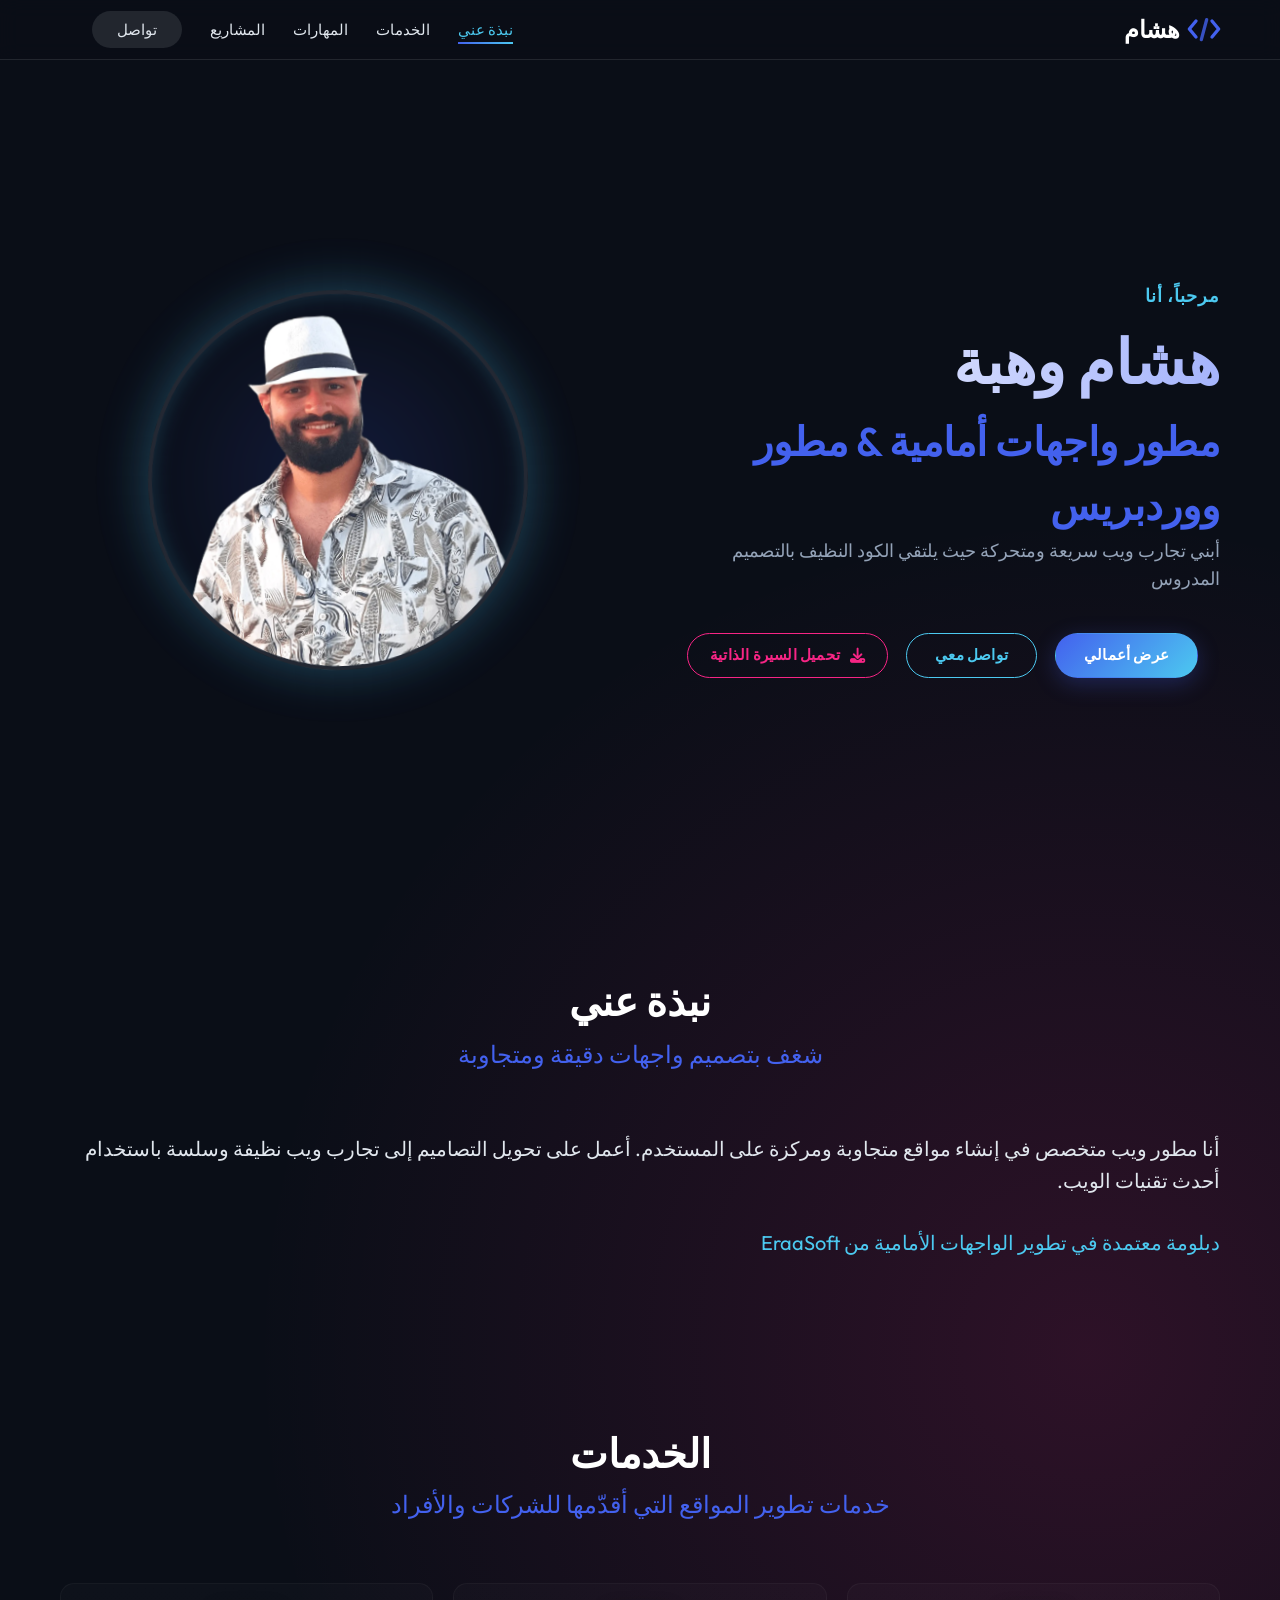
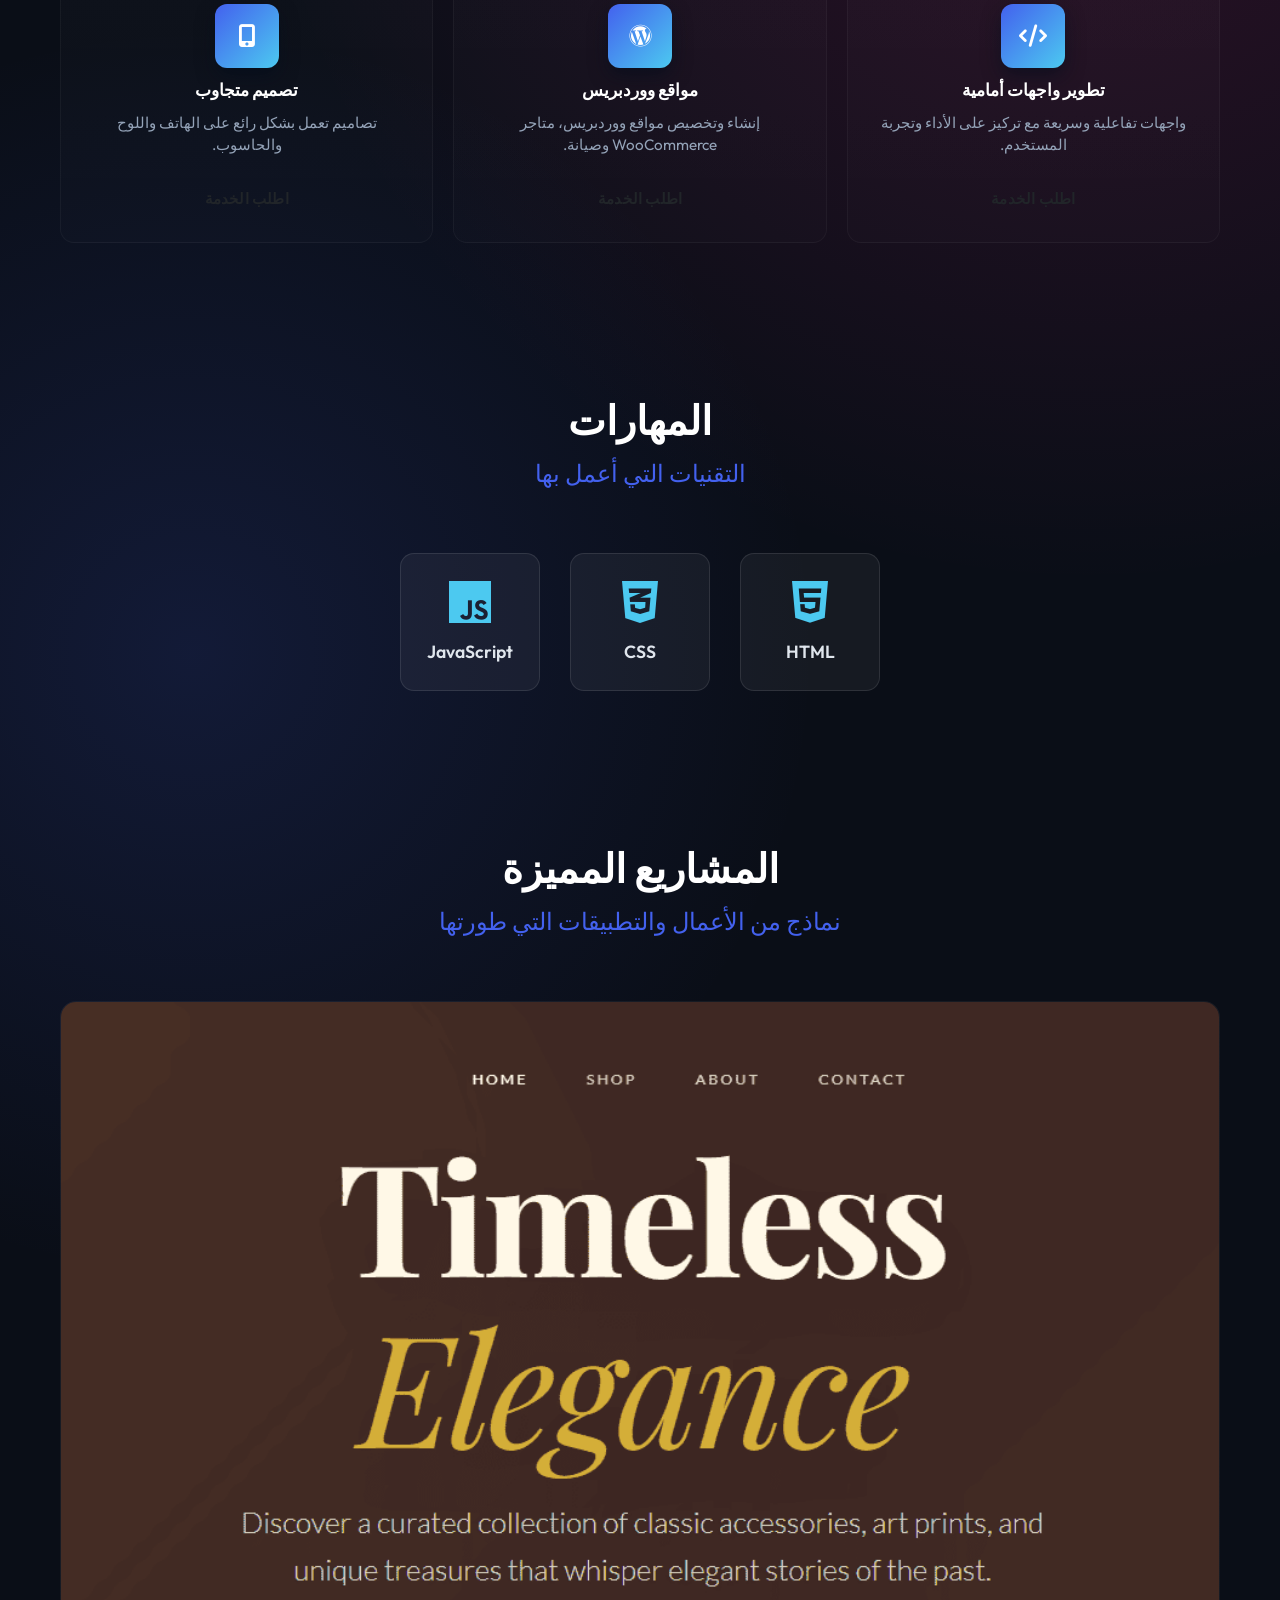
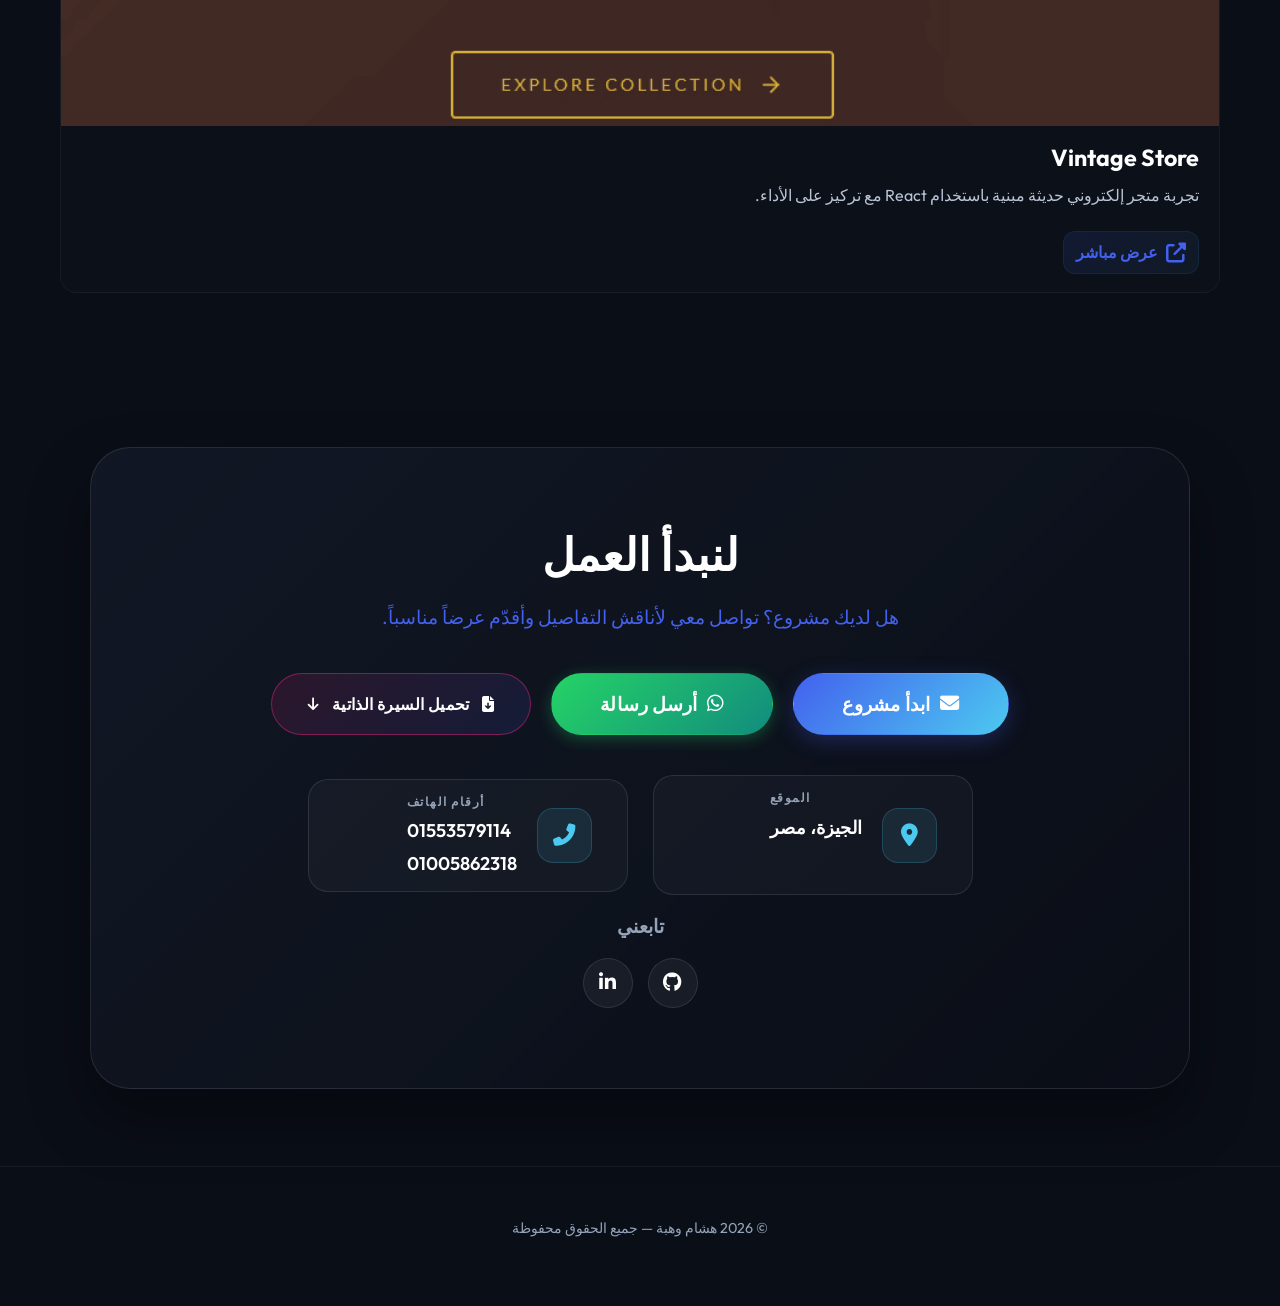
<file: ar/index.html>
<!doctype html>
<html lang="ar" dir="rtl">
  <head>
    <meta charset="UTF-8" />
    <meta name="viewport" content="width=device-width, initial-scale=1.0" />
    <title>هشام وهبة — مطور مواقع واجهات أمامية ووردبريس | مبرمج مواقع</title>
    <meta
      name="description"
      content="هشام وهبة — مبرمج ومطور واجهات أمامية ومواقع ووردبريس حر. تقديم مواقع سريعة، متجاوبة، وتحويل تصاميم Figma إلى صفحات ويب احترافية."
    />
    <meta name="robots" content="index, follow" />
    <meta name="theme-color" content="#0a0e17" />

    <link
      href="https://cdn.jsdelivr.net/npm/bootstrap@5.3.8/dist/css/bootstrap.min.css"
      rel="stylesheet"
      integrity="sha384-sRIl4kxILFvY47J16cr9ZwB07vP4J8+LH7qKQnuqkuIAvNWLzeN8tE5YBujZqJLB"
      crossorigin="anonymous"
    />
    <!-- Load critical fonts via link (display=swap) -->
    <link
      href="https://fonts.googleapis.com/css2?family=Outfit:wght@300;400;500;600;700&display=swap"
      rel="stylesheet"
    />

    <!-- Load main stylesheet with preload+onload to reduce render-blocking safely -->
    <link
      rel="preload"
      href="/CSS/style.css"
      as="style"
      onload="
        this.onload = null;
        this.rel = 'stylesheet';
      "
    />
    <noscript><link rel="stylesheet" href="/CSS/style.css" /></noscript>
    <link rel="preconnect" href="https://fonts.googleapis.com" />
    <link rel="preconnect" href="https://fonts.gstatic.com" crossorigin />
    <link rel="preconnect" href="https://cdn.jsdelivr.net" />
    <!-- Preload LCP hero image -->
    <link rel="preload" as="image" href="/img/H.webp" />

    <!-- Canonical + hreflang -->
    <link rel="canonical" href="https://hishamwahba.zya.me/ar/" />
    <link rel="alternate" href="https://hishamwahba.zya.me/" hreflang="en" />
    <link rel="alternate" href="https://hishamwahba.zya.me/ar/" hreflang="ar" />
    <link
      rel="alternate"
      href="https://hishamwahba.zya.me/"
      hreflang="x-default"
    />

    <link rel="icon" href="/favicon.svg" type="image/svg+xml" />
    <link
      rel="stylesheet"
      href="https://cdnjs.cloudflare.com/ajax/libs/font-awesome/6.4.0/css/all.min.css"
    />

    <!-- Open Graph / Twitter (Arabic) -->
    <meta property="og:site_name" content="هشام وهبة" />
    <meta
      property="og:title"
      content="هشام وهبة — مطور مواقع ومطور واجهات أمامية"
    />
    <meta
      property="og:description"
      content="مطور ويب حر ومطور واجهات أمامية — تقديم مواقع متجاوبة، عالية الأداء، وتصاميم احترافية. خدمات ووردبريس وتحويل تصميمات إلى صفحات ويب."
    />
    <meta property="og:type" content="website" />
    <meta property="og:url" content="https://hishamwahba.zya.me/ar/" />
    <meta property="og:image" content="https://hishamwahba.zya.me/img/H.webp" />
    <meta property="og:locale" content="ar_EG" />

    <meta name="twitter:card" content="summary_large_image" />
    <meta name="twitter:title" content="هشام وهبة — مطور مواقع" />
    <meta
      name="twitter:description"
      content="مطور واجهات أمامية ومطور ووردبريس حر — بناء مواقع حديثة وسريعة ومتحركة بعناية."
    />
    <meta
      name="twitter:image"
      content="https://hishamwahba.zya.me/img/H.webp"
    />

    <!-- Schema.org JSON-LD (localized) -->
    <script type="application/ld+json">
      {
        "@context": "https://schema.org",
        "@graph": [
          {
            "@type": "Person",
            "name": "هشام وهبة",
            "alternateName": "Hisham Wahba",
            "jobTitle": "مطور واجهات أمامية، مبرمج مواقع",
            "url": "https://hishamwahba.zya.me/ar/",
            "sameAs": [
              "https://github.com/HISHAM-WAHBA",
              "https://www.linkedin.com/in/hisham-wahba-1b8392b9/"
            ]
          },
          {
            "@type": "WebSite",
            "url": "https://hishamwahba.zya.me/ar/",
            "name": "هشام وهبة",
            "publisher": { "@type": "Organization", "name": "هشام وهبة" }
          },
          {
            "@type": "WebPage",
            "url": "https://hishamwahba.zya.me/ar/",
            "name": "محفظة أعمال - هشام وهبة",
            "description": "محفظة أعمال وخدمات تطوير مواقع، ووردبريس، وتصميم واجهات أمامية."
          },
          {
            "@type": "ProfessionalService",
            "name": "خدمات تطوير الويب - هشام وهبة",
            "url": "https://hishamwahba.zya.me/ar/services",
            "description": "تطوير مواقع، صفحات هبوط، ووردبريس، تحويل Figma إلى صفحات ويب، تحسين الأداء وصيانة.",
            "provider": { "@type": "Person", "name": "هشام وهبة" }
          }
        ]
      }
    </script>
  </head>

  <body>
    <div class="bg-animation-container"></div>
    <nav class="navbar" role="navigation" aria-label="Main Navigation">
      <div class="container nav-container">
        <a href="#" class="logo">
          <svg
            xmlns="http://www.w3.org/2000/svg"
            viewBox="0 0 24 24"
            fill="none"
            stroke="currentColor"
            stroke-width="2.5"
            stroke-linecap="round"
            stroke-linejoin="round"
          >
            <polyline points="6 6 1 12 6 18"></polyline>
            <line x1="10" y1="20" x2="14" y2="5" class="slash"></line>
            <polyline points="18 6 23 12 18 18"></polyline>
          </svg>
          هشام
        </a>
        <ul class="nav-links">
          <li><a href="#about">نبذة عني</a></li>
          <li><a href="#services">الخدمات</a></li>
          <li><a href="#skills">المهارات</a></li>
          <li><a href="#projects">المشاريع</a></li>
          <li><a href="#contact" class="btn-nav">تواصل</a></li>
        </ul>
        <div class="menu-toggle">
          <span></span>
          <span></span>
          <span></span>
        </div>
      </div>
    </nav>

    <header class="hero">
      <div class="container hero-container">
        <div class="hero-content">
          <span class="greeting">مرحباً، أنا</span>
          <h1>هشام وهبة</h1>
          <span class="role fs-1 fw-semibold" id="typing"
            >مطور واجهات أمامية & مطور ووردبريس</span
          >
          <p>
            أبني تجارب ويب سريعة ومتحركة حيث يلتقي الكود النظيف بالتصميم المدروس
          </p>
          <div class="actions">
            <a href="#projects" class="btn primary">عرض أعمالي</a>
            <a href="#contact" class="btn outline">تواصل معي</a>
            <a
              href="/Resume/Hisham Mohamed Resume.docx"
              download
              class="btn resume-download"
            >
              <i class="fas fa-download"></i> تحميل السيرة الذاتية
            </a>
          </div>
        </div>
        <div class="hero-visual">
          <div class="glow-circle"></div>
          <div class="hero-image-container">
            <img
              src="/img/H.webp"
              loading="eager"
              width="380"
              height="380"
              alt="هشام وهبة - مطور واجهات أمامية"
              class="hero-img"
            />
          </div>
        </div>
      </div>
    </header>

    <section id="about" class="about">
      <div class="container">
        <div class="section-header">
          <h2>نبذة عني</h2>
          <p>شغف بتصميم واجهات دقيقة ومتجاوبة</p>
        </div>
        <div class="about-content">
          <p>
            أنا مطور ويب متخصص في إنشاء مواقع متجاوبة ومركزة على المستخدم. أعمل
            على تحويل التصاميم إلى تجارب ويب نظيفة وسلسة باستخدام أحدث تقنيات
            الويب.
          </p>
          <p class="about-content-p">
            دبلومة معتمدة في تطوير الواجهات الأمامية من EraaSoft
          </p>
        </div>
      </div>
    </section>

    <section id="services" class="services">
      <div class="container">
        <div class="section-header">
          <h2>الخدمات</h2>
          <p>خدمات تطوير المواقع التي أقدّمها للشركات والأفراد</p>
        </div>
        <div class="services-grid">
          <!-- keep same structure and classes so CSS/JS still apply -->
          <article class="service-card">
            <div class="service-icon"><i class="fas fa-code"></i></div>
            <h4>تطوير واجهات أمامية</h4>
            <p>واجهات تفاعلية وسريعة مع تركيز على الأداء وتجربة المستخدم.</p>
            <a href="#contact" class="btn service-cta">اطلب الخدمة</a>
          </article>
          <article class="service-card">
            <div class="service-icon"><i class="fab fa-wordpress"></i></div>
            <h4>مواقع ووردبريس</h4>
            <p>إنشاء وتخصيص مواقع ووردبريس، متاجر WooCommerce وصيانة.</p>
            <a href="#contact" class="btn service-cta">اطلب الخدمة</a>
          </article>
          <article class="service-card">
            <div class="service-icon"><i class="fas fa-mobile-alt"></i></div>
            <h4>تصميم متجاوب</h4>
            <p>تصاميم تعمل بشكل رائع على الهاتف واللوح والحاسوب.</p>
            <a href="#contact" class="btn service-cta">اطلب الخدمة</a>
          </article>
        </div>
      </div>
    </section>

    <section id="skills" class="skills">
      <div class="container">
        <div class="section-header">
          <h2>المهارات</h2>
          <p>التقنيات التي أعمل بها</p>
        </div>
        <div class="skills-grid">
          <!-- keep existing skill-card elements; simplified for brevity -->
          <div class="skill-card brand-html">
            <i class="fab fa-html5"></i><span>HTML</span>
          </div>
          <div class="skill-card brand-css">
            <i class="fab fa-css3-alt"></i><span>CSS</span>
          </div>
          <div class="skill-card brand-js">
            <i class="fab fa-js"></i><span>JavaScript</span>
          </div>
        </div>
      </div>
    </section>

    <section id="projects" class="projects">
      <div class="container">
        <div class="section-header">
          <h2>المشاريع المميزة</h2>
          <p>نماذج من الأعمال والتطبيقات التي طورتها</p>
        </div>
        <div class="projects-grid">
          <!-- Keep project cards and images but use root-relative paths so they resolve from /ar/ -->
          <!-- Project 1 -->
          <div class="card project-card">
            <div class="project-image">
              <img
                src="/img/vintage.png"
                loading="lazy"
                width="1600"
                height="1000"
                alt="Vintage Store — مشروع من تنفيذ هشام وهبة"
              />
            </div>
            <div class="card-content">
              <h3>Vintage Store</h3>
              <p>
                تجربة متجر إلكتروني حديثة مبنية باستخدام React مع تركيز على
                الأداء.
              </p>
              <div class="project-links">
                <a
                  href="https://vintage-store-sigma.vercel.app/"
                  target="_blank"
                  class="project-link demo"
                  ><i class="fas fa-external-link-alt"></i
                  ><span>عرض مباشر</span></a
                >
              </div>
            </div>
          </div>
          <!-- Additional project cards keep same content but root paths preserved -->
        </div>
      </div>
    </section>

    <section id="contact" class="contact">
      <div class="container contact-container">
        <div class="contact-box">
          <h2>لنبدأ العمل</h2>
          <p>هل لديك مشروع؟ تواصل معي لأناقش التفاصيل وأقدّم عرضاً مناسباً.</p>

          <div class="contact-actions">
            <div class="main-buttons">
              <a
                href="mailto:hisham.wahba@richardelhaj.media"
                class="btn primary big-btn"
                ><i class="fas fa-envelope"></i> ابدأ مشروع</a
              >
              <a
                href="https://wa.me/2001553579114"
                target="_blank"
                class="btn whatsapp big-btn"
                ><i class="fab fa-whatsapp"></i> أرسل رسالة</a
              >
              <a
                href="/Resume/Hisham Mohamed Resume.docx"
                download
                class="btn resume-download-contact big-btn"
              >
                <i class="fas fa-file-arrow-down"></i>
                <span>تحميل السيرة الذاتية</span>
                <i class="fas fa-arrow-down resume-arrow"></i>
              </a>
            </div>

            <div class="contact-meta">
              <div class="meta-item">
                <i class="fas fa-map-marker-alt"></i>
                <div class="meta-text">
                  <span>الموقع</span>
                  <p>الجيزة، مصر</p>
                </div>
              </div>
              <div class="meta-item">
                <i class="fas fa-phone-alt"></i>
                <div class="meta-text">
                  <span>أرقام الهاتف</span>
                  <div class="phone-list">
                    <a href="tel:01553579114">01553579114</a>
                    <a href="tel:01005862318">01005862318</a>
                  </div>
                </div>
              </div>
            </div>

            <div class="social-links-container">
              <h3>تابعني</h3>
              <div class="social-circles">
                <a
                  class="social-circle"
                  href="https://github.com/HISHAM-WAHBA"
                  target="_blank"
                  ><i class="fab fa-github"></i
                ></a>
                <a
                  class="social-circle"
                  href="https://www.linkedin.com/in/hisham-wahba-1b8392b9/"
                  target="_blank"
                  ><i class="fab fa-linkedin-in"></i
                ></a>
              </div>
            </div>
          </div>
        </div>
      </div>
    </section>

    <footer>
      <p>© 2026 هشام وهبة — جميع الحقوق محفوظة</p>
    </footer>

    <script src="/JS/main.js" defer></script>
    <script
      src="https://cdn.jsdelivr.net/npm/bootstrap@5.3.8/dist/js/bootstrap.bundle.min.js"
      integrity="sha384-ENjdO4Dr2bkBIFxQpeoA6V6+7GkQ2M2GmZ5ZVx2Q5nQm5Q6D2e9r5Y9G7x9VdPg"
      crossorigin="anonymous"
      defer
    ></script>
  </body>
</html>
</file>
<file: CSS/style.css>
:root {
  --bg-dark: #0a0e17;
  --container-max: 1200px;
  --bg-card: rgba(255, 255, 255, 0.05);
  --bg-card-hover: rgba(255, 255, 255, 0.1);
  --primary: #4cc9f0;
  --secondary: #4361ee;
  --accent: #f72585;
  --text-main: #e0e6ed;
  --text-muted: #94a3b8;
  --gradient-main: linear-gradient(
    135deg,
    var(--secondary) 0%,
    var(--primary) 100%
  );
  --glass-border: 1px solid rgba(255, 255, 255, 0.1);
  --shadow-lg: 0 10px 30px -10px rgba(2, 12, 27, 0.7);
  --nav-height: 60px;
}

* {
  margin: 0;
  padding: 0;
  box-sizing: border-box;
  scroll-behavior: smooth;
}

body {
  background-color: var(--bg-dark);
  color: var(--text-main);
  font-family: "Outfit", sans-serif;
  line-height: 1.6;
  overflow-x: hidden;
  background-image:
    radial-gradient(
      circle at 15% 50%,
      rgba(67, 97, 238, 0.15) 0%,
      transparent 25%
    ),
    radial-gradient(
      circle at 85% 30%,
      rgba(247, 37, 133, 0.15) 0%,
      transparent 25%
    );
}

/* Base Styles & Typography */
h1,
h2,
h3,
h4 {
  font-weight: 700;
  color: #fff;
  line-height: 1.2;
}

a {
  text-decoration: none;
  color: inherit;
  transition:
    color 0.22s ease,
    transform 0.22s ease,
    box-shadow 0.22s ease;
}

ul {
  list-style: none;
}

section {
  padding: clamp(48px, 6vw, 80px) 0;
  position: relative;
}

.container {
  width: 94%;
  max-width: var(--container-max);
  margin: 0 auto;
  padding: 0 20px;
}

.actions {
  display: flex;
  flex-wrap: wrap;
  gap: 18px;
  justify-content: center;
}

/* Buttons */
.btn {
  display: inline-block;
  padding: 10px 28px;
  font-size: 0.95rem;
  font-weight: 600;
  border-radius: 999px;
  cursor: pointer;
  transition:
    transform 0.28s cubic-bezier(0.2, 0.9, 0.2, 1),
    box-shadow 0.28s ease;
  letter-spacing: 0.2px;
}

/* Focus styles for accessibility */
.btn:focus-visible,
a:focus-visible {
  outline: 3px solid rgba(76, 201, 240, 0.18);
  outline-offset: 3px;
  border-radius: 12px;
}

.btn.primary {
  background: var(--gradient-main);
  color: #fff;
  box-shadow: 0 6px 22px rgba(67, 97, 238, 0.28);
}

.btn.primary:hover {
  transform: translateY(-4px);
  box-shadow: 0 18px 40px rgba(67, 97, 238, 0.22);
}

.btn.outline {
  background: transparent;
  border: 1px solid var(--primary);
  color: var(--primary);
}

.btn.outline:hover {
  background: rgba(76, 201, 240, 0.08);
  box-shadow:
    inset 0 1px 0 rgba(255, 255, 255, 0.02),
    0 8px 24px rgba(67, 97, 238, 0.06);
}

/* Resume Download Button — Hero */
.btn.resume-download {
  background: transparent;
  border: 1px solid var(--accent);
  color: var(--accent);
  display: inline-flex;
  align-items: center;
  gap: 10px;
  padding: 10px 22px;
}

.btn.resume-download:hover {
  background: rgba(247, 37, 133, 0.12);
  transform: translateY(-3px);
  box-shadow: 0 8px 25px rgba(247, 37, 133, 0.35);
}

.btn.resume-download:hover i {
  transform: translateY(3px);
}

/* Active/press states */
.btn:active {
  transform: translateY(-1px) scale(0.998);
  box-shadow: 0 6px 18px rgba(2, 12, 27, 0.12) inset;
}

/* Resume Download Button — Contact Section */
.resume-download-wrapper {
  display: flex;
  justify-content: center;
}

.btn.resume-download-contact {
  display: inline-flex;
  align-items: center;
  gap: 12px;
  padding: 14px 36px;
  border-radius: 999px;
  font-size: 1rem;
  font-weight: 600;
  color: #fff;
  background: linear-gradient(
    135deg,
    rgba(247, 37, 133, 0.12),
    rgba(67, 97, 238, 0.12)
  );
  border: 1px solid rgba(247, 37, 133, 0.45);
  letter-spacing: 0.4px;
  transition: all 0.32s ease;
}

.btn.resume-download-contact:hover {
  background: linear-gradient(135deg, var(--accent), var(--secondary));
  border-color: transparent;
  transform: translateY(-3px);
  box-shadow: 0 10px 30px rgba(247, 37, 133, 0.38);
}

.resume-arrow {
  font-size: 0.9rem;
  animation: bounceDown 1.2s ease infinite;
}

@keyframes bounceDown {
  0%,
  100% {
    transform: translateY(0);
  }
  50% {
    transform: translateY(4px);
  }
}

/* Navbar */
.navbar {
  position: fixed;
  top: 0;
  left: 0;
  width: 100%;
  height: var(--nav-height);
  background: rgba(10, 14, 23, 0.8);
  backdrop-filter: blur(10px);
  z-index: 1000;
  border-bottom: var(--glass-border);
  display: flex;
  align-items: center;
  color: #fff;
}

.nav-container {
  display: flex;
  justify-content: space-between;
  align-items: center;
  width: 100%;
}

.logo {
  font-size: 1.5rem;
  font-weight: 700;
  color: #fff;
  display: flex;
  align-items: center;
  gap: 8px;
}

.logo svg {
  height: 32px;
  width: auto;
  stroke: var(--secondary);
  transition: all 0.3s ease;
  overflow: visible;
}

.logo svg .slash {
  stroke: var(--secondary);
  opacity: 0.8;
  transform-origin: center;
  transition: transform 0.4s ease-out;
}

.logo:hover svg {
  stroke: var(--primary);
  filter: drop-shadow(0 0 3px var(--primary));
}

.logo:hover svg .slash {
  transform: rotate(-20deg) scale(1.1);
  stroke: var(--primary);
  filter: drop-shadow(0 0 5px var(--accent));
}

/* Reset polyline transforms */
.logo:hover svg polyline:first-child,
.logo:hover svg polyline:last-child {
  transform: none;
}

.nav-links {
  display: flex;
  gap: 28px;
  align-items: center;
  margin: 0%;
}

.nav-links a {
  font-size: 0.95rem;
  font-weight: 500;
  color: var(--text-main);
  position: relative;
}

.nav-links a:not(.btn-nav):hover {
  color: var(--primary);
}

.nav-links a:not(.btn-nav)::after {
  content: "";
  position: absolute;
  width: 0;
  height: 2px;
  bottom: -5px;
  left: 0;
  background: var(--gradient-main);
  transition: width 0.3s;
}

.nav-links a:not(.btn-nav):hover::after {
  width: 100%;
}

/* Active nav link state */
.nav-links a.is-active {
  color: var(--primary);
}

.nav-links a.is-active::after {
  width: 100%;
}

/* Services Section */
.services .section-header h2 {
  margin-bottom: 8px;
}

.services-grid {
  display: grid;
  grid-template-columns: repeat(auto-fit, minmax(220px, 1fr));
  gap: 20px;
  margin-top: 18px;
}

.service-card {
  background: linear-gradient(
    180deg,
    rgba(255, 255, 255, 0.02),
    rgba(255, 255, 255, 0.01)
  );
  border: 1px solid rgba(255, 255, 255, 0.04);
  border-radius: 14px;
  padding: 20px;
  text-align: center;
  transition:
    transform 0.32s ease,
    box-shadow 0.32s ease,
    border-color 0.32s ease;
  display: flex;
  flex-direction: column;
  gap: 12px;
  align-items: center;
}

.service-icon {
  width: 64px;
  height: 64px;
  border-radius: 12px;
  display: flex;
  align-items: center;
  justify-content: center;
  font-size: 1.4rem;
  color: #fff;
  background: linear-gradient(135deg, var(--secondary), var(--primary));
  box-shadow: 0 8px 18px rgba(2, 12, 27, 0.5);
}

.service-card h4 {
  font-size: 1.05rem;
  margin: 0;
  font-weight: 700;
}

.service-card p {
  color: var(--text-muted);
  font-size: 0.95rem;
  margin: 0;
  line-height: 1.4;
}

.service-card .service-cta {
  margin-top: 10px;
  padding: 10px 20px;
  border-radius: 999px;
}

.service-card:hover {
  transform: translateY(-8px);
  box-shadow:
    0 20px 40px rgba(2, 12, 27, 0.6),
    0 6px 20px rgba(76, 201, 240, 0.06);
  border-color: rgba(76, 201, 240, 0.12);
}

@media (max-width: 768px) {
  .services-grid {
    grid-template-columns: repeat(2, 1fr);
  }
}

@media (max-width: 480px) {
  .services-grid {
    grid-template-columns: 1fr;
  }
}

.btn-nav {
  padding: 8px 24px;
  background: rgba(255, 255, 255, 0.1);
  border-radius: 20px;
  border: 1px solid transparent;
}

.btn-nav:hover {
  background: rgba(255, 255, 255, 0.2);
  border-color: var(--primary);
}

.menu-toggle {
  display: none;
  cursor: pointer;
  width: 30px;
  height: 20px;
  position: relative;
  z-index: 1001; /* Ensure it's above the menu */
}

.menu-toggle span {
  display: block;
  width: 100%;
  height: 3px;
  background: #fff;
  position: absolute;
  left: 0;
  transition: all 0.3s ease;
  border-radius: 2px;
}

.menu-toggle span:nth-child(1) {
  top: 0;
}

.menu-toggle span:nth-child(2) {
  top: 50%;
  transform: translateY(-50%);
}

.menu-toggle span:nth-child(3) {
  bottom: 0;
}

/* Animation State */
.menu-toggle.active span:nth-child(1) {
  top: 50%;
  transform: translateY(-50%) rotate(45deg);
}

.menu-toggle.active span:nth-child(2) {
  opacity: 0;
}

.menu-toggle.active span:nth-child(3) {
  bottom: 50%;
  transform: translateY(50%) rotate(-45deg);
}

/* Hero Section */
.hero {
  height: 100vh;
  display: flex;
  align-items: center;
  padding-top: var(--nav-height);
  position: relative;
  overflow: hidden;
}

.hero-container {
  display: grid;
  grid-template-columns: 1fr 1fr;
  align-items: center;
  gap: 50px;
}

@media (max-width: 1024px) {
  .hero-container {
    gap: 32px;
  }
  .hero-image-container {
    width: 320px;
    height: 320px;
  }
  .hero-visual {
    height: 420px;
  }
  .contact-box {
    padding: 60px 40px;
  }
}

.hero-content {
  z-index: 2;
}

.greeting {
  display: block;
  font-size: 1.1rem;
  color: var(--primary);
  margin-bottom: 15px;
  font-weight: 600;
  letter-spacing: 1px;
}

.hero h1 {
  font-size: clamp(2.4rem, 6vw, 3.8rem);
  margin-bottom: 10px;
  background: linear-gradient(to right, #fff, #a5b4fc);
  -webkit-background-clip: text;
  background-clip: text;
  -webkit-text-fill-color: transparent;
}

.role {
  font-size: clamp(1rem, 2.6vw, 2rem);
  color: var(--secondary);
  margin-bottom: 20px;
  font-weight: 600;
}

.hero p {
  color: var(--text-muted);
  font-size: 1.1rem;
  max-width: 500px;
  margin-bottom: 40px;
}

/* typed-cursor */
.typed-cursor {
  font-size: 2.5rem;
  animation: blink 1s infinite;
}

/* Hero Visual Animation */
.hero-visual {
  position: relative;
  height: 500px;
  display: flex;
  justify-content: center;
  align-items: center;
}

.glow-circle {
  position: absolute;
  width: 400px;
  height: 400px;
  background: radial-gradient(circle, var(--secondary) 0%, transparent 70%);
  opacity: 0.2;
  filter: blur(50px);
  animation: pulse 4s ease-in-out infinite;
}

.hero-image-container {
  position: relative;
  width: 380px;
  height: 380px;
  display: flex;
  justify-content: center;
  align-items: center;
  z-index: 10;
}

.hero-img {
  width: 100%;
  height: 100%;
  object-fit: cover;
  border-radius: 50%;
  border: 4px solid rgba(255, 255, 255, 0.1);
  box-shadow:
    0 0 50px rgba(76, 201, 240, 0.3),
    inset 0 0 20px rgba(76, 201, 240, 0.2);
  transform: rotate(-3deg);
  animation: floatImage 6s ease-in-out infinite;
  backdrop-filter: blur(5px);
}

@keyframes floatImage {
  0%,
  100% {
    transform: translateY(0) rotate(-3deg);
  }
  50% {
    transform: translateY(-20px) rotate(3deg);
  }
}

/* 
.code-card {
  ... removed ...
} 
*/

/* Section Header */
.section-header {
  text-align: center;
  margin-bottom: 60px;
}

.section-header h2 {
  font-size: clamp(1.6rem, 4vw, 2.5rem);
  margin-bottom: 10px;
}

.section-header p {
  color: var(--secondary);
  font-size: 1.5rem;
}
/* About Section */
.about-content strong {
  color: var(--secondary);
}
.about-content {
  font-size: 1.25rem;
}
.about-content-p {
  color: var(--primary);
  margin-top: 30px;
}
/* Skills Section */
.skills-grid {
  display: flex;
  justify-content: center;
  flex-wrap: wrap;
  gap: 30px;
}

.skill-card {
  background: var(--bg-card);
  border: var(--glass-border);
  padding: 24px 18px;
  border-radius: 14px;
  text-align: center;
  transition: all 0.28s ease;
  display: flex;
  flex-direction: column;
  align-items: center;
  gap: 12px;
  min-width: 140px;
}

.skill-card:hover {
  transform: translateY(-10px);
  background: var(--bg-card-hover);
  border-color: var(--primary);
}

.skill-card i {
  font-size: 3rem;
  color: var(--primary);
  transition: 0.3s;
}

/* Brand Specific Hover Colors */
.skill-card.brand-html:hover i {
  color: #e34f26;
  transform: scale(1.1);
}

.skill-card.brand-css:hover i {
  color: #1572b6;
  transform: scale(1.1);
}

.skill-card.brand-js:hover i {
  color: #f7df1e;
  transform: scale(1.1);
}

.skill-card.brand-react:hover i {
  color: #61dafb;
  transform: scale(1.1);
}

.skill-card.brand-bootstrap:hover i {
  color: #7952b3;
  transform: scale(1.1);
}

.skill-card.brand-tailwind:hover i {
  color: #38bdf8;
  transform: scale(1.1);
}

.skill-card.brand-nextjs:hover i {
  color: #00ff22;
  transform: scale(1.1);
}

.skill-card.brand-wordpress:hover i {
  color: #21759b;
  transform: scale(1.1);
}

.skill-card.brand-responsive:hover i {
  color: #0ae0ab;
  transform: scale(1.1);
}

.skill-card.brand-search:hover i {
  color: #ffffff;
  transform: scale(1.1);
}

.skill-card.brand-git:hover i {
  color: #f34f29;
  transform: scale(1.1);
}

.skill-card.brand-debug:hover i {
  color: #ff1100;
  transform: scale(1.1);
}

.skill-card.brand-crossbrowser:hover i {
  color: #4285f4;
  transform: scale(1.1);
}

.skill-card.brand-uiux:hover i {
  color: #e91e63;
  transform: scale(1.1);
}

.skill-card.brand-darkui:hover i {
  color: #9ca3af;
  transform: scale(1.1);
}

.skill-card span {
  font-weight: 600;
  font-size: 1.1rem;
}

/* Projects Section (cleaned) */
.projects-grid {
  display: grid;
  grid-template-columns: repeat(auto-fit, minmax(280px, 1fr));
  gap: 24px;
}

.project-card {
  background: linear-gradient(
    180deg,
    rgba(255, 255, 255, 0.02),
    rgba(255, 255, 255, 0.01)
  );
  border: 1px solid rgba(255, 255, 255, 0.04);
  border-radius: 16px;
  overflow: hidden;
  transition:
    transform 0.36s cubic-bezier(0.2, 0.9, 0.2, 1),
    box-shadow 0.36s;
  display: flex;
  flex-direction: column;
  height: 100%;
}

.project-card:hover {
  transform: translateY(-10px);
  box-shadow:
    0 18px 40px rgba(2, 12, 27, 0.55),
    0 6px 18px rgba(76, 201, 240, 0.06);
  border-color: rgba(76, 201, 240, 0.12);
}

.project-card {
  min-height: 340px;
}

.project-image {
  width: 100%;
  aspect-ratio: 16/10;
  overflow: hidden;
  position: relative;
}

.project-image img {
  width: 100%;
  height: 100%;
  object-fit: cover;
  display: block;
  transition:
    transform 0.6s ease,
    filter 0.4s ease,
    opacity 0.3s ease;
  will-change: transform;
}

.project-image::after {
  content: "";
  position: absolute;
  inset: 0;
  background: linear-gradient(
    180deg,
    rgba(10, 14, 23, 0) 40%,
    rgba(10, 14, 23, 0.25) 100%
  );
  opacity: 0;
  transition: opacity 0.36s ease;
}

.project-card:hover .project-image img {
  transform: scale(1.05);
  filter: contrast(1.02) saturate(1.02);
}
.project-card:hover .project-image::after {
  opacity: 1;
}

.card-content {
  padding: 18px 20px;
  display: flex;
  flex-direction: column;
  gap: 12px;
  flex-grow: 1;
}
.project-card h3 {
  font-size: 1.45rem;
  margin: 0;
  color: #fff;
  font-weight: 700;
}
.project-card p {
  color: #b9c4d6;
  font-size: 1rem;
  line-height: 1.5;
  margin: 0;
}

.project-links {
  display: flex;
  gap: 12px;
  margin-top: 12px;
}
.project-link {
  display: inline-flex;
  align-items: center;
  gap: 8px;
  color: #fff;
  font-size: 0.98rem;
  font-weight: 700;
  padding: 8px 12px;
  border-radius: 12px;
  background: rgba(255, 255, 255, 0.02);
  border: 1px solid rgba(255, 255, 255, 0.03);
  transition:
    transform 0.2s ease,
    background 0.2s ease;
}
.project-link.demo {
  background: linear-gradient(
    135deg,
    rgba(67, 97, 238, 0.12),
    rgba(76, 201, 240, 0.06)
  );
  border-color: rgba(76, 201, 240, 0.08);
}
.project-link:hover {
  transform: translateY(-3px);
}
.project-link i {
  font-size: 1.25rem;
}
.project-link.demo {
  color: #4361ee;
}
.project-link.demo:hover {
  color: #4cc9f0;
}

.project-link {
  backdrop-filter: blur(4px);
}
.project-link:focus-visible {
  outline: 3px solid rgba(76, 201, 240, 0.14);
  outline-offset: 3px;
}

/* Contact Section */
.contact-container {
  display: flex;
  justify-content: center;
}

.contact-box {
  background: linear-gradient(
    135deg,
    rgba(20, 26, 40, 0.8),
    rgba(10, 14, 23, 0.9)
  );
  padding: 80px 60px;
  border-radius: 40px;
  text-align: center;
  max-width: 1100px;
  width: 95%;
  border: var(--glass-border);
  box-shadow: 0 30px 60px rgba(0, 0, 0, 0.4);
}

.contact-box h2 {
  font-size: 2.8rem;
  margin-bottom: 20px;
}

.contact-box p {
  color: var(--secondary);
  font-size: 1.2rem;
  margin-bottom: 40px;
}

.contact-info-grid {
  display: grid;
  grid-template-columns: repeat(auto-fit, minmax(300px, 1fr));
  gap: 40px;
  margin-bottom: 60px;
  text-align: left;
}

.info-item {
  display: flex;
  align-items: center;
  gap: 20px;
  background: rgba(255, 255, 255, 0.03);
  padding: 20px;
  border-radius: 20px;
  border: var(--glass-border);
  transition: all 0.3s ease;
}

.info-item:hover {
  background: rgba(255, 255, 255, 0.07);
  transform: translateY(-5px);
  border-color: var(--primary);
}

.info-icon {
  width: 50px;
  height: 50px;
  background: rgba(255, 255, 255, 0.05);
  border-radius: 12px;
  display: flex;
  align-items: center;
  justify-content: center;
  font-size: 1.2rem;
  color: var(--primary);
}

.info-text span {
  display: block;
  font-size: 0.85rem;
  color: var(--text-muted);
  margin-bottom: 4px;
}

.info-text a,
.info-text p {
  font-size: 1.1rem;
  font-weight: 500;
  color: #fff;
}

.contact-actions {
  display: flex;
  flex-direction: column;
  align-items: center;
  gap: 20px;
  margin-top: 20px;
}

.main-buttons {
  display: flex;
  gap: 20px;
  flex-wrap: wrap;
  justify-content: center;
}

.btn.whatsapp {
  background: linear-gradient(135deg, #25d366 0%, #128c7e 100%);
  color: #fff;
  box-shadow: 0 4px 15px rgba(37, 211, 102, 0.3);
  display: inline-flex;
  align-items: center;
  gap: 10px;
}

.btn.whatsapp:hover {
  transform: translateY(-3px);
  box-shadow: 0 8px 25px rgba(37, 211, 102, 0.4);
}

.btn.primary {
  display: inline-flex;
  align-items: center;
  gap: 10px;
}

.big-btn {
  padding: 16px 48px;
  font-size: 1.2rem;
}

.contact-meta {
  display: flex;
  gap: 25px;
  justify-content: center;
  align-items: center;
  flex-wrap: wrap;
  margin: 20px auto 0;
  width: 100%;
}

.meta-item {
  display: flex;
  align-items: center;
  gap: 20px;
  background: rgba(255, 255, 255, 0.03);
  padding: 12px 35px;
  border-radius: 20px;
  border: var(--glass-border);
  transition: all 0.4s cubic-bezier(0.175, 0.885, 0.32, 1.275);
  text-align: left;
  min-width: 320px;
}

.meta-item:hover {
  background: rgba(255, 255, 255, 0.08);
  transform: translateY(-8px);
  border-color: var(--primary);
  box-shadow:
    0 15px 35px rgba(0, 0, 0, 0.3),
    0 0 20px rgba(76, 201, 240, 0.1);
}

.meta-item i {
  font-size: 1.4rem;
  color: var(--primary);
  background: rgba(76, 201, 240, 0.1);
  width: 55px;
  height: 55px;
  display: flex;
  align-items: center;
  justify-content: center;
  border-radius: 16px;
  border: 1px solid rgba(76, 201, 240, 0.2);
  transition: all 0.3s ease;
}

.meta-item:hover i {
  background: var(--primary);
  color: #fff;
  transform: rotate(-10deg) scale(1.1);
}

.meta-text span {
  display: block;
  font-size: 0.75rem;
  color: var(--text-muted);
  text-transform: uppercase;
  letter-spacing: 1.5px;
  margin-bottom: 5px;
  font-weight: 600;
}

.meta-text p,
.phone-list a {
  font-size: 1.15rem;
  font-weight: 600;
  color: #fff;
  transition: color 0.3s ease;
}

.phone-list {
  display: flex;
  flex-direction: column;
  gap: 4px;
}

.phone-list a:hover {
  color: var(--primary);
}

.social-links-container {
  width: 100%;
}

.social-links-container h3 {
  font-size: 1.2rem;
  margin-bottom: 20px;
  color: var(--text-muted);
}

.social-circles {
  display: flex;
  justify-content: center;
  gap: 15px;
}

.social-circle {
  width: 50px;
  height: 50px;
  background: rgba(255, 255, 255, 0.05);
  border-radius: 50%;
  display: flex;
  align-items: center;
  justify-content: center;
  font-size: 1.2rem;
  color: #fff;
  border: var(--glass-border);
  transition: all 0.3s ease;
}

.social-circle:hover {
  transform: translateY(-5px);
  background: var(--bg-card-hover);
  color: var(--primary);
  border-color: var(--primary);
  box-shadow: 0 0 20px rgba(76, 201, 240, 0.2);
}

/* Footer */
footer {
  padding: 50px 0;
  border-top: 1px solid rgba(255, 255, 255, 0.05);
  text-align: center;
  color: var(--text-muted);
  font-size: 0.9rem;
}

.socials {
  margin-top: 20px;
  display: flex;
  justify-content: center;
  gap: 20px;
}

.socials a {
  font-size: 1.5rem;
  color: var(--text-muted);
  transition: 0.3s;
}

.socials a:hover {
  color: var(--primary);
  transform: translateY(-3px);
}

/* Animations */
@keyframes pulse {
  0% {
    transform: scale(1);
    opacity: 0.2;
  }
  50% {
    transform: scale(1.1);
    opacity: 0.3;
  }
  100% {
    transform: scale(1);
    opacity: 0.2;
  }
}

/* Responsive */
@media (max-width: 768px) {
  .hero {
    height: auto;
    min-height: 100vh;
    padding-top: 100px;
    padding-bottom: 50px;
  }

  .hero-container {
    grid-template-columns: 1fr;
    text-align: center;
    gap: 30px;
    flex-direction: column-reverse; /* Put image on top generally or keep distinct */
    display: flex;
    flex-direction: column;
  }

  .hero-content {
    order: 2;
  }

  .hero-visual {
    order: 1;
    height: 300px; /* Reduced height for mobile */
    display: flex; /* Make it visible */
  }

  .hero-image-container {
    width: 250px;
    height: 250px;
  }

  .glow-circle {
    width: 280px;
    height: 280px;
  }

  .hero h1 {
    font-size: 3rem;
  }

  .nav-links {
    display: none; /* Mobile menu logic to be added with JS if needed, hidden for now */
  }

  .menu-toggle {
    display: block;
  }

  /* Contact Section Responsive */
  .contact-box {
    padding: 60px 30px;
    border-radius: 30px;
  }
  .contact-box h2 {
    font-size: 2.2rem;
  }

  .big-btn {
    padding: 14px 34px;
    font-size: 1.1rem;
    width: 100%;
    justify-content: center;
  }

  .meta-item {
    min-width: 100%;
    padding: 15px 25px;
  }
}

@media (max-width: 480px) {
  .contact-box {
    padding: 40px 20px;
    border-radius: 24px;
  }

  .contact-box h2 {
    font-size: 1.8rem;
  }

  .contact-box p {
    font-size: 1rem;
  }

  .meta-item {
    gap: 15px;
    padding: 12px 20px;
  }

  .meta-item i {
    width: 45px;
    height: 45px;
    font-size: 1.2rem;
  }

  .meta-text p,
  .phone-list a {
    font-size: 1rem;
  }

  .btn.resume-download-contact {
    padding: 13px 30px;
    font-size: 0.95rem;
  }
}

/* Utility Classes for JS Animations */
.fade-in {
  opacity: 0;
  transform: translateY(30px);
  transition:
    opacity 0.6s ease-out,
    transform 0.6s ease-out;
}

.fade-in.visible {
  opacity: 1;
  transform: translateY(0);
}

/* Mobile Menu Active State */
@media (max-width: 768px) {
  .nav-links.active {
    display: flex;
    flex-direction: column;
    position: absolute;
    top: var(--nav-height);
    left: 0;
    width: 100%;
    background: rgba(10, 14, 23, 0.95);
    backdrop-filter: blur(10px);
    padding: 20px;
    border-bottom: var(--glass-border);
    animation: slideDown 0.3s ease forwards;
  }
}

@keyframes slideDown {
  from {
    opacity: 0;
    transform: translateY(-10px);
  }
  to {
    opacity: 1;
    transform: translateY(0);
  }
}

/* Background Animation */
.bg-animation-container {
  position: fixed;
  top: 0;
  left: 0;
  width: 100%;
  height: 100%;
  z-index: -1;
  pointer-events: none;
  overflow: hidden;
}

.floating-icon {
  position: absolute;
  bottom: -150px;
  color: rgba(255, 255, 255, 0.1);
  opacity: 0;
  animation: floatUp linear forwards;
  will-change: transform, opacity;
}

@keyframes floatUp {
  0% {
    transform: translateY(0) rotate(0deg);
    opacity: 0;
  }
  10% {
    opacity: var(--max-opacity, 0.1);
  }
  90% {
    opacity: var(--max-opacity, 0.1);
  }
  100% {
    transform: translateY(-120vh) rotate(360deg);
    opacity: 0;
  }
}

/* Scroll to Top Button */
.scroll-to-top {
  position: fixed;
  bottom: 30px;
  right: 30px;
  width: 56px;
  height: 56px;
  background: rgba(10, 14, 23, 0.7);
  backdrop-filter: blur(10px);
  -webkit-backdrop-filter: blur(10px);
  border: none;
  border-radius: 50%;
  cursor: pointer;
  display: flex;
  align-items: center;
  justify-content: center;
  z-index: 10000;
  opacity: 0;
  visibility: hidden;
  transform: scale(0.6) translateY(20px);
  transition:
    opacity 0.4s cubic-bezier(0.175, 0.885, 0.32, 1.275),
    transform 0.4s cubic-bezier(0.175, 0.885, 0.32, 1.275),
    visibility 0.4s;
  box-shadow:
    0 8px 32px 0 rgba(0, 0, 0, 0.37),
    0 0 0 1px rgba(255, 255, 255, 0.05),
    0 0 20px rgba(67, 97, 238, 0.15);
}

.scroll-to-top.active {
  opacity: 1;
  visibility: visible;
  transform: scale(1) translateY(0);
}

.scroll-to-top:hover {
  transform: scale(1.1);
  background: rgba(10, 14, 23, 0.85);
  box-shadow:
    0 12px 40px 0 rgba(0, 0, 0, 0.5),
    0 0 0 1px rgba(76, 201, 240, 0.3),
    0 0 25px rgba(76, 201, 240, 0.35);
}

.scroll-to-top:active {
  transform: scale(0.95);
}

.scroll-to-top .progress-ring {
  position: absolute;
  top: 0;
  left: 0;
  width: 100%;
  height: 100%;
  pointer-events: none;
}

.progress-ring__circle-bg {
  transform: rotate(-90deg);
  transform-origin: 50% 50%;
}

.progress-ring__circle {
  stroke-dasharray: 150.8;
  stroke-dashoffset: 150.8;
  transform: rotate(-90deg);
  transform-origin: 50% 50%;
  transition: stroke-dashoffset 0.1s ease;
}

.scroll-to-top-icon {
  font-size: 1.15rem;
  color: #fff;
  transition:
    transform 0.3s ease,
    color 0.3s ease;
  display: flex;
  align-items: center;
  justify-content: center;
}

.scroll-to-top:hover .scroll-to-top-icon {
  color: var(--primary);
  animation: scrollArrowBounce 1.5s infinite alternate;
}

@keyframes scrollArrowBounce {
  0% {
    transform: translateY(0);
  }
  100% {
    transform: translateY(-5px);
  }
}

/* Responsiveness for Scroll to Top Button */
@media (max-width: 768px) {
  .scroll-to-top {
    bottom: 20px;
    right: 20px;
    transform: scale(0.85) scale(0.6) translateY(20px);
  }

  .scroll-to-top.active {
    transform: scale(0.85) scale(1) translateY(0);
  }

  .scroll-to-top:hover {
    transform: scale(0.85) scale(1.1);
  }

  .scroll-to-top:active {
    transform: scale(0.85) scale(0.95);
  }
}
</file>
